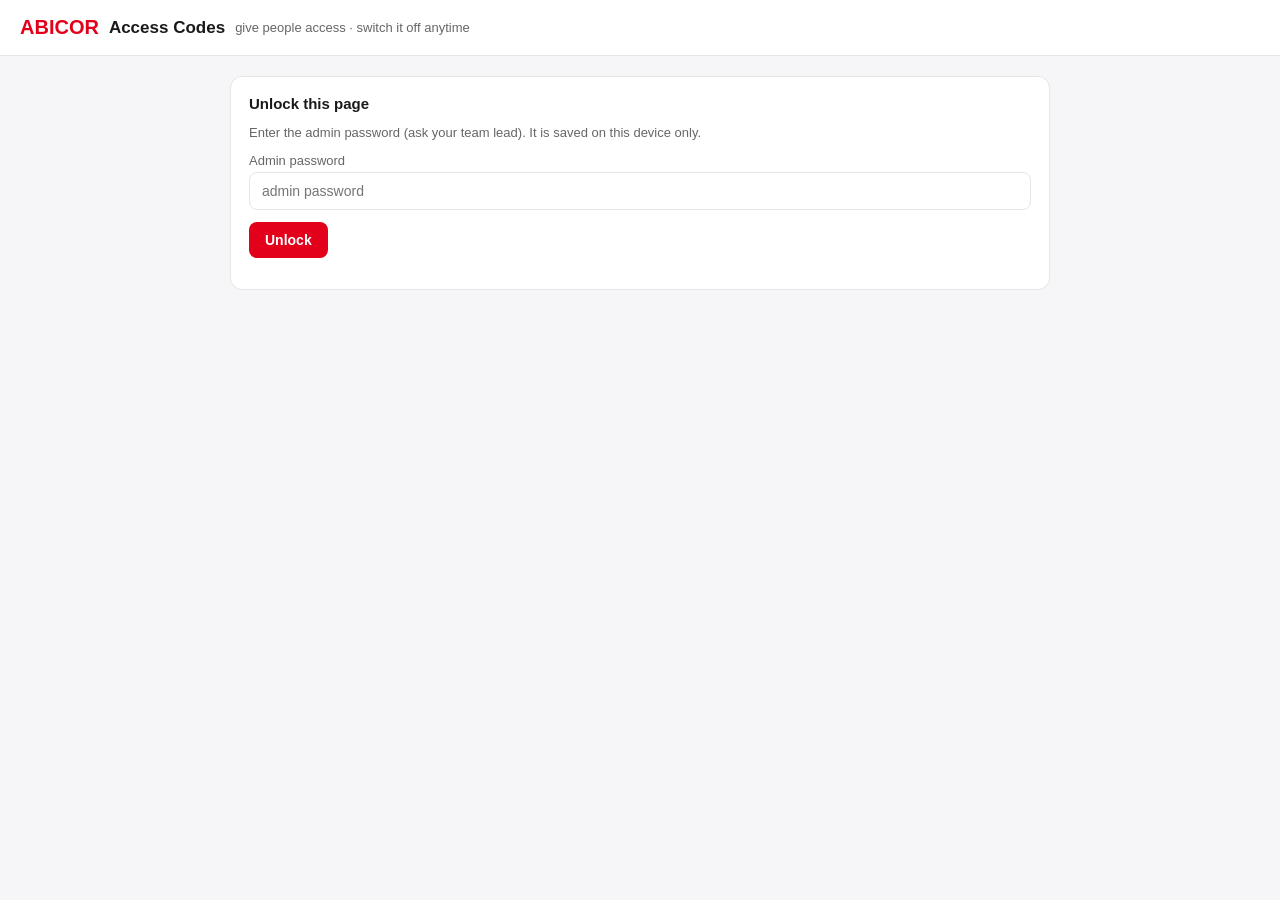
<file: static/admin.html>
<!doctype html>
<html lang="en">
<head>
<meta charset="utf-8"/>
<meta name="viewport" content="width=device-width, initial-scale=1"/>
<title>ABICOR — Access Codes</title>
<style>
 :root{--abi:#e2001a;--ink:#1a1a1a;--mut:#666;--line:#e6e6e6;--bg:#f6f6f8}
 *{box-sizing:border-box} body{font-family:-apple-system,Segoe UI,Roboto,Arial,sans-serif;margin:0;background:var(--bg);color:var(--ink)}
 header{background:#fff;border-bottom:1px solid var(--line);padding:16px 20px;display:flex;align-items:center;gap:10px}
 header h1{font-size:17px;margin:0} header .tag{color:var(--mut);font-size:13px}
 .wrap{max-width:860px;margin:0 auto;padding:20px}
 .card{background:#fff;border:1px solid var(--line);border-radius:12px;padding:18px;margin-bottom:18px}
 .card h2{font-size:15px;margin:0 0 6px}
 label{display:block;font-size:13px;color:var(--mut);margin:10px 0 4px}
 input{width:100%;padding:10px 12px;border:1px solid var(--line);border-radius:8px;font-size:14px}
 .row{display:flex;gap:12px;flex-wrap:wrap}.row>div{flex:1;min-width:150px}
 button{background:var(--abi);color:#fff;border:0;border-radius:8px;padding:10px 16px;font-size:14px;font-weight:600;cursor:pointer}
 button.ghost{background:#fff;color:var(--ink);border:1px solid var(--line)}
 button.warn{background:#fff;color:var(--abi);border:1px solid var(--abi);padding:6px 12px}
 table{width:100%;border-collapse:collapse;font-size:13px}th,td{text-align:left;padding:9px 8px;border-bottom:1px solid var(--line)}
 th{color:var(--mut);font-weight:600}
 .codebox{background:#0d1117;color:#7ee787;font-family:ui-monospace,Menlo,monospace;font-size:24px;padding:16px;border-radius:10px;text-align:center;letter-spacing:2px;margin:10px 0}
 .muted{color:var(--mut);font-size:13px}
 .pill{display:inline-block;padding:2px 9px;border-radius:999px;font-size:12px}
 .on{background:#e6f4ea;color:#137333}.off{background:#fce8e6;color:#c5221f}
 .hide{display:none}
</style>
</head>
<body>
<header>
  <strong style="color:var(--abi);font-size:20px">ABICOR</strong>
  <h1>Access Codes</h1><span class="tag">give people access · switch it off anytime</span>
</header>
<div class="wrap">

  <div class="card" id="loginCard">
    <h2>Unlock this page</h2>
    <p class="muted">Enter the admin password (ask your team lead). It is saved on this device only.</p>
    <label>Admin password</label>
    <input id="tok" type="password" placeholder="admin password" onkeydown="if(event.key==='Enter')saveTok()"/>
    <div style="margin-top:12px"><button onclick="saveTok()">Unlock</button></div>
    <p id="loginErr" class="muted" style="color:var(--abi)"></p>
  </div>

  <div id="appui" class="hide">
    <div class="card">
      <h2>Issue a new access code</h2>
      <p class="muted">A <b>code</b> lets one person use the ABICOR app on your Gemini key &mdash; they never see the key, and you can switch their code off in one click.</p>
      <label>Who is it for?</label>
      <input id="label" placeholder="e.g. ABICOR – Prasad"/>
      <div class="row">
        <div><label>Expires (optional)</label><input id="expires" type="date"/></div>
        <div><label>Max uses (optional)</label><input id="maxuses" type="number" min="1" placeholder="unlimited"/></div>
      </div>
      <div style="margin-top:14px">
        <button onclick="issue()">Issue code</button>
        <button class="ghost" onclick="logout()">Lock page</button>
      </div>
      <div id="newCodeWrap" class="hide">
        <p class="muted" style="margin-top:16px"><b>Copy this now &mdash; it is shown only once.</b> Give it to the person:</p>
        <div class="codebox" id="newCode"></div>
        <button class="ghost" onclick="copyCode()">Copy code</button>
      </div>
      <p id="issueErr" class="muted" style="color:var(--abi)"></p>
    </div>

    <div class="card">
      <h2 style="display:flex;justify-content:space-between;align-items:center">Existing codes
        <button class="ghost" style="padding:6px 12px" onclick="load()">Refresh</button></h2>
      <table>
        <thead><tr><th>Who</th><th>Hint</th><th>Status</th><th>Uses</th><th>Expires</th><th></th></tr></thead>
        <tbody id="rows"><tr><td colspan="6" class="muted">Loading&hellip;</td></tr></tbody>
      </table>
    </div>
  </div>
</div>
<script>
const $ = s => document.querySelector(s);
let TOK = localStorage.getItem('abi_admin') || '';
const hdr = () => ({'X-Admin-Token': TOK, 'Content-Type':'application/json'});
async function api(path, opt={}){
  opt.headers = Object.assign(hdr(), opt.headers||{});
  const r = await fetch(path, opt);
  if(r.status===401 || r.status===404) throw new Error('Wrong admin password (or admin not enabled on server).');
  if(!r.ok) throw new Error(((await r.json().catch(()=>({}))).detail) || ('HTTP '+r.status));
  return r.json();
}
function showApp(){ $('#loginCard').classList.add('hide'); $('#appui').classList.remove('hide'); }
function saveTok(){ TOK = $('#tok').value.trim(); localStorage.setItem('abi_admin', TOK); $('#loginErr').textContent='';
  load().then(showApp).catch(e => $('#loginErr').textContent = e.message); }
function logout(){ localStorage.removeItem('abi_admin'); location.reload(); }
async function load(){
  const d = await api('/api/admin/codes'); const rows = $('#rows'); rows.innerHTML='';
  if(!d.codes.length){ rows.innerHTML='<tr><td colspan="6" class="muted">No codes yet &mdash; issue one above.</td></tr>'; return; }
  for(const c of d.codes){
    const tr = document.createElement('tr');
    tr.innerHTML = `<td>${c.label||'&mdash;'}</td><td class="muted">${c.hint||''}</td>
      <td><span class="pill ${c.enabled?'on':'off'}">${c.enabled?'active':'revoked'}</span></td>
      <td>${c.uses||0}${c.max_uses?(' / '+c.max_uses):''}</td><td>${c.expires||'never'}</td>
      <td>${c.enabled?`<button class="warn" data-r="${c.id}">Revoke</button>`:`<button class="ghost" data-e="${c.id}">Enable</button>`}</td>`;
    rows.appendChild(tr);
  }
  rows.querySelectorAll('[data-r]').forEach(b => b.onclick = () => act('revoke', b.dataset.r));
  rows.querySelectorAll('[data-e]').forEach(b => b.onclick = () => act('enable', b.dataset.e));
}
async function act(verb, id){ await api(`/api/admin/codes/${id}/${verb}`, {method:'POST'}); load(); }
async function issue(){
  $('#issueErr').textContent='';
  try{
    const body = { label:$('#label').value.trim(), expires:$('#expires').value||null, max_uses:$('#maxuses').value||null };
    const r = await api('/api/admin/codes', {method:'POST', body:JSON.stringify(body)});
    $('#newCode').textContent = r.code; $('#newCodeWrap').classList.remove('hide'); $('#label').value=''; load();
  }catch(e){ $('#issueErr').textContent = e.message; }
}
function copyCode(){ navigator.clipboard.writeText($('#newCode').textContent); }
if(TOK){ load().then(showApp).catch(()=>{}); }
</script>
</body>
</html>
</file>
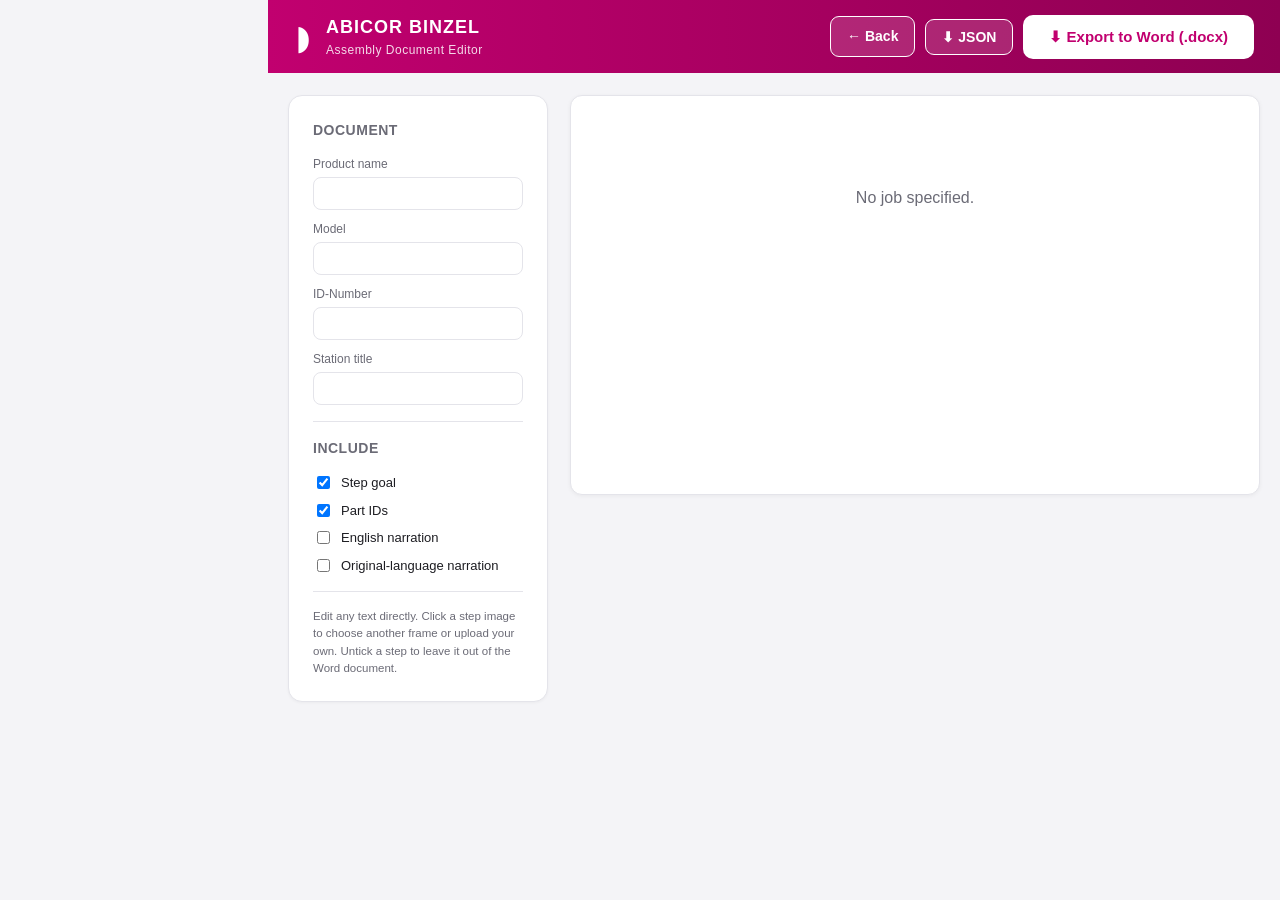
<file: static/editor.html>
<!DOCTYPE html>
<html lang="en">
<head>
<meta charset="utf-8"/>
<meta name="viewport" content="width=device-width, initial-scale=1"/>
<title>ABICOR · Assembly Editor</title>
<link rel="icon" type="image/png" href="/static/genius.png"/>
<link rel="stylesheet" href="/static/styles.css"/>
<link rel="stylesheet" href="/static/editor.css"/>
</head>
<body>
<header class="topbar">
  <div class="brand">
    <span class="logo-mark">◗</span>
    <div>
      <div class="brand-title">ABICOR BINZEL</div>
      <div class="brand-sub">Assembly Document Editor</div>
    </div>
  </div>
  <div class="ed-actions">
    <a class="btn-ghost" id="back" href="/">← Back</a>
    <button class="btn-ghost" id="dl-json">⬇ JSON</button>
    <button class="btn-primary" id="export">⬇ Export to Word (.docx)</button>
  </div>
</header>

<main class="ed-main">
  <aside class="ed-side">
    <div class="card">
      <h2>Document</h2>
      <label class="fld">Product name<input id="s-name"/></label>
      <label class="fld">Model<input id="s-model"/></label>
      <label class="fld">ID-Number<input id="s-id"/></label>
      <label class="fld">Station title<input id="s-station"/></label>
      <hr/>
      <h2>Include</h2>
      <label class="chk"><input type="checkbox" id="t-goal" checked/> Step goal</label>
      <label class="chk"><input type="checkbox" id="t-parts" checked/> Part IDs</label>
      <label class="chk"><input type="checkbox" id="t-narr"/> English narration</label>
      <label class="chk"><input type="checkbox" id="t-biling"/> Original-language narration</label>
      <hr/>
      <div class="muted small">Edit any text directly. Click a step image to
        choose another frame or upload your own. Untick a step to leave it out
        of the Word document.</div>
    </div>
  </aside>

  <section class="ed-doc" id="doc">
    <div class="loading" id="loading">Loading document…</div>
  </section>
</main>

<!-- image picker modal -->
<div class="modal hidden" id="picker">
  <div class="modal-box">
    <div class="modal-head">
      <b>Choose an image for this step</b>
      <button class="x" id="picker-close">✕</button>
    </div>
    <div class="opts" id="picker-opts">Extracting frames…</div>
    <div class="modal-foot">
      <label class="btn-ghost upload-btn">⬆ Upload your own
        <input type="file" id="picker-upload" accept="image/*" hidden/></label>
    </div>
  </div>
</div>

<script src="/static/editor.js"></script>
</body>
</html>
</file>
<file: static/styles.css>
:root{
  --magenta:#C1006F; --magenta-d:#8e0052; --ink:#1d1d22; --muted:#6b6b76;
  --line:#e4e4ea; --bg:#f4f4f7; --card:#ffffff; --ok:#1f9d55; --warn:#c0392b;
  --chip:#f0eef4;
}
*{box-sizing:border-box}
body{margin:0;font-family:"Segoe UI",Roboto,Helvetica,Arial,sans-serif;
  color:var(--ink);background:var(--bg);line-height:1.5}
h1{font-size:24px;margin:0 0 6px}
h2{font-size:19px;margin:0 0 14px}
.muted{color:var(--muted);font-size:14px}
.hidden{display:none!important}

/* top bar */
.topbar{display:flex;align-items:center;justify-content:space-between;
  background:linear-gradient(90deg,var(--magenta),var(--magenta-d));
  color:#fff;padding:14px 26px}
.brand{display:flex;align-items:center;gap:14px}
.logo-mark{font-size:34px;line-height:1;transform:scaleX(.8)}
.brand-title{font-weight:800;letter-spacing:1px;font-size:18px}
.brand-sub{font-size:12px;opacity:.85;letter-spacing:.5px}
.brand-note{font-size:13px;opacity:.9}
.top-right{display:flex;align-items:center;gap:14px}
.gear{background:rgba(255,255,255,.18);border:1px solid rgba(255,255,255,.5);color:#fff;
  width:34px;height:34px;border-radius:50%;cursor:pointer;font-size:16px;line-height:1}
.gear:hover{background:rgba(255,255,255,.32)}
.fun{background:transparent;border:0;color:rgba(255,255,255,.25);width:22px;height:34px;
  cursor:pointer;font-size:14px;line-height:1;padding:0;transition:.2s}
.fun:hover{color:rgba(255,255,255,.6)}
.fun.on{color:#ffe14d;text-shadow:0 0 10px #ffd000;animation:funpulse 1s infinite}
@keyframes funpulse{0%,100%{transform:scale(1)}50%{transform:scale(1.3)}}

/* ===== session sidebar (logo · sessions · team) ===== */
body{padding-left:268px;transition:padding-left .22s ease}
#sidebar{position:fixed;left:0;top:0;bottom:0;width:268px;z-index:50;transition:transform .22s ease;
  --sb-bg:#faf6ee;--sb-ink:#22222a;--sb-sub:#7a7787;--sb-line:#e7e2d8;
  --sb-hover:#efe9dd;--sb-active:#f6e7f0;--sb-thumb:#e9e3d6;
  background:var(--sb-bg);color:var(--sb-ink);display:flex;flex-direction:column;
  border-right:1px solid var(--sb-line)}
.sb-top{display:flex;align-items:center;gap:11px;padding:16px 16px 10px}
.sb-logo{width:36px;height:36px;border-radius:9px;object-fit:cover}
.sb-title{font-weight:800;letter-spacing:.5px;line-height:1.15;font-size:16px}
.sb-title span{display:block;font-weight:500;font-size:11px;opacity:.55;letter-spacing:.6px}
.sb-new{margin:2px 12px 8px;padding:9px;border:0;border-radius:9px;cursor:pointer;
  background:linear-gradient(90deg,#C1006F,#8e0052);color:#fff;font-weight:600;font-size:13px}
.sb-new:hover{filter:brightness(1.12)}
.sb-list{flex:1;overflow-y:auto;padding:4px 10px}
.sb-empty{color:var(--sb-sub);font-size:12px;padding:16px 8px;text-align:center}
.sb-sec{color:var(--sb-sub);font-size:10px;text-transform:uppercase;letter-spacing:1px;margin:12px 6px 4px}
.sb-card{display:flex;gap:9px;align-items:center;padding:7px;border-radius:9px;cursor:pointer;
  margin-bottom:4px;border:1px solid transparent}
.sb-card:hover{background:var(--sb-hover)}
.sb-card.active{background:var(--sb-active);border-color:#C1006F}
.sb-thumb{width:44px;height:33px;border-radius:5px;object-fit:cover;background:var(--sb-thumb);flex:0 0 auto}
.sb-meta{flex:1;min-width:0}
.sb-name{font-size:12.5px;font-weight:600;white-space:nowrap;overflow:hidden;text-overflow:ellipsis}
.sb-sub{font-size:10.5px;color:var(--sb-sub);white-space:nowrap;overflow:hidden;text-overflow:ellipsis}
.sb-badge{font-size:9px;padding:1px 7px;border-radius:20px;font-weight:700;flex:0 0 auto}
.sb-badge.done{background:#e2f3ea;color:#1f9d55}
.sb-badge.run{background:#f6edcf;color:#9a7b12}
.sb-badge.err{background:#f7e0e4;color:#c0392b}
.sb-arch-btn{background:transparent;border:0;color:var(--sb-sub);cursor:pointer;font-size:13px;opacity:0;flex:0 0 auto}
.sb-card:hover .sb-arch-btn{opacity:.85}
.sb-arch-btn:hover{color:var(--sb-ink)}
.sb-team{border-top:1px solid var(--sb-line);padding:11px 16px 13px}
.sb-team-cap{font-size:9px;text-transform:uppercase;letter-spacing:1.5px;color:var(--sb-sub);margin-bottom:5px}
.sb-team-names{font-size:12px;color:var(--sb-ink);font-weight:500;line-height:1.75}
body.fun-mode #sidebar{--sb-bg:#0c0a16;--sb-ink:#f1f1f8;--sb-sub:#9aa0bd;--sb-line:#2a2740;
  --sb-hover:#1c1830;--sb-active:#241b2f;--sb-thumb:#2a2735;border-right-color:#ff2db8}
.sb-graph{margin:0 12px 8px;padding:8px;border:1px solid var(--sb-line);border-radius:9px;cursor:pointer;
  background:transparent;color:var(--sb-ink);font-weight:600;font-size:12.5px}
.sb-graph:hover{background:var(--sb-hover);border-color:#C1006F}
.sb-sort{padding:0 12px 6px}
.sb-sort select{width:100%;padding:5px 7px;border:1px solid var(--sb-line);border-radius:7px;
  background:var(--sb-bg);color:var(--sb-ink);font-size:11.5px;cursor:pointer}
/* combined knowledge graph modal */
.kg-modal{position:fixed;top:0;left:0;right:0;bottom:0;z-index:400;background:#0e0c16}
.kg-head{position:absolute;top:0;left:0;right:0;height:54px;box-sizing:border-box;
  display:flex;align-items:center;gap:18px;padding:0 18px;background:#15131c;color:#fff;
  border-bottom:1px solid #2a2740}
.kg-title{font-weight:800;font-size:15px;display:flex;align-items:center;gap:9px;white-space:nowrap}
.kg-stats{font-weight:500;font-size:12px;color:#9aa0bd}
.kg-legend{display:flex;gap:13px;flex-wrap:wrap;flex:1;font-size:11px;color:#cfcde0}
.kg-legend span{display:inline-flex;align-items:center;gap:5px}
.kg-legend i{width:11px;height:11px;border-radius:3px;display:inline-block}
.kg-head .x{background:#241f33;border:0;color:#fff;width:30px;height:30px;border-radius:8px;cursor:pointer;font-size:14px;flex:0 0 auto}
.kg-head .x:hover{background:#3a3450}
#kg-canvas{position:absolute;top:54px;left:0;right:0;bottom:0;background:#0e0c16}
.kg-ask-wrap{position:absolute;top:66px;left:50%;transform:translateX(-50%);width:640px;max-width:92%;z-index:5}
.kg-ask{width:100%;box-sizing:border-box;padding:12px 16px;border-radius:12px;border:1px solid #322c48;
  background:#1b1830;color:#fff;font-size:14px;box-shadow:0 10px 32px rgba(0,0,0,.45);outline:none}
.kg-ask:focus{border-color:#C1006F}
.kg-ask::placeholder{color:#8a87a0}
.kg-answer{margin-top:10px;background:#15131c;border:1px solid #2a2740;border-radius:13px;
  padding:14px 16px;color:#e8e8f0;font-size:13.5px;line-height:1.55;box-shadow:0 12px 36px rgba(0,0,0,.5);
  max-height:48vh;overflow:auto}
.kg-ans-text{margin:0 0 6px;white-space:pre-wrap}
.kg-ans-label{font-size:10px;text-transform:uppercase;letter-spacing:1px;color:#8a87a0;margin:10px 0 7px}
.kg-chip{display:inline-flex;align-items:center;gap:8px;background:#241b2f;border:1px solid #3a2a44;
  border-radius:10px;padding:6px 11px 6px 6px;margin:0 7px 7px 0;cursor:pointer;font-size:12px;color:#fff}
.kg-chip:hover{border-color:#C1006F;background:#2c2138}
.kg-chip img{width:36px;height:25px;border-radius:5px;object-fit:cover;background:#0e0c16}
.kg-parts{display:flex;gap:10px;flex-wrap:wrap;margin-top:2px}
.kg-part{width:122px;background:#1b1830;border:1px solid #322c48;border-radius:10px;padding:7px;cursor:pointer;text-align:center;transition:border-color .15s}
.kg-part:hover{border-color:#C1006F}
.kg-part img{width:100%;height:74px;object-fit:cover;border-radius:6px;background:#0e0c16;transition:opacity .2s}
.kg-part-name{font-size:11px;margin-top:6px;color:#e8e8f0;white-space:nowrap;overflow:hidden;text-overflow:ellipsis}
.kg-part-id{font-size:11.5px;font-weight:700;color:#ff7ad1;margin-top:2px}
.kg-part-id.none{color:#6f6c80;font-weight:500;font-size:9.5px}
.sb-toggle{background:rgba(255,255,255,.18);border:1px solid rgba(255,255,255,.42);color:#fff;
  width:32px;height:32px;border-radius:8px;cursor:pointer;font-size:15px;flex:0 0 auto;line-height:1}
.sb-toggle:hover{background:rgba(255,255,255,.32)}
body.sb-collapsed{padding-left:0}
body.sb-collapsed #sidebar{transform:translateX(-100%)}
body.sb-collapsed .foot{left:0}
@media(max-width:820px){body{padding-left:0}#sidebar{transform:translateX(-100%)}.foot{left:0}}

/* ===== FUN MODE: confetti + full party/dark theme (toggled by the subtle • dot) ===== */
.confetti{position:fixed;top:-24px;z-index:300;border-radius:2px;pointer-events:none;
  animation:confettifall 3.4s linear forwards}
@keyframes confettifall{0%{opacity:1}to{transform:translateY(112vh) rotate(760deg);opacity:.25}}

body.fun-mode{--bg:#08060f;--ink:#f1f1f8;--muted:#9aa0bd;--line:#23263a;--card:#11131f;--chip:#1b2034;
  background:radial-gradient(1100px 560px at 80% -10%, #06223a, #08060f 55%),
             radial-gradient(900px 500px at 10% 0%, #1a0738, #08060f 60%)}
body.fun-mode .topbar{background:linear-gradient(90deg,#ff2db8,#7a00ff,#00e0c0,#ffd000,#ff2db8);
  background-size:300% 100%;animation:funhue 5s linear infinite}
@keyframes funhue{to{background-position:300% 0}}
body.fun-mode h1,body.fun-mode h2,body.fun-mode .brand-title,body.fun-mode .station-title{
  text-shadow:0 0 16px rgba(255,45,184,.55)}
body.fun-mode .card,body.fun-mode .doc-head,body.fun-mode .step,body.fun-mode .onto-card,
body.fun-mode .ed-doc{background:var(--card);border-color:#2a2e48;
  box-shadow:0 0 0 1px rgba(0,224,192,.08),0 10px 40px rgba(122,0,255,.16)}
body.fun-mode .btn-primary{background:linear-gradient(90deg,#ff2db8,#00e0c0)}
body.fun-mode .btn-ghost{border-color:#ff2db8;color:#ff7ad1;background:#15101f}
body.fun-mode .meta-chip,body.fun-mode .chip{background:#241d3a;color:#f3f1fa}
body.fun-mode input,body.fun-mode select,body.fun-mode textarea{background:#1a1430;color:#f3f1fa;border-color:#3a3258}
body.fun-mode .drop{background:#160f28;border-color:#3a3258}
body.fun-mode .muted,body.fun-mode .foot{color:#a7a3c4}

/* modal (shared) */
.modal{position:fixed;inset:0;background:rgba(0,0,0,.5);display:flex;
  align-items:center;justify-content:center;z-index:80}
.modal-box{background:#fff;border-radius:14px;width:min(440px,92vw);padding:20px 22px}
.modal-head{display:flex;justify-content:space-between;align-items:center;margin-bottom:8px;
  font-size:16px}
.modal-head .x{border:0;background:none;font-size:18px;cursor:pointer;color:var(--muted)}
.key-in{width:100%;padding:11px 12px;border:1px solid var(--line);border-radius:9px;
  font-size:14px;margin:8px 0}
.key-in:focus{outline:none;border-color:var(--magenta)}
.key-status{font-size:12.5px;min-height:18px;margin-bottom:6px}
.key-status.ok{color:var(--ok)} .key-status.err{color:var(--warn)}
.modal-foot{display:flex;justify-content:flex-end;margin-top:6px;gap:8px}
.small{font-size:12px}

/* template editor */
.tmpl-box{width:min(620px,94vw);max-height:88vh;overflow:auto}
.tmpl-grid{display:grid;grid-template-columns:1fr 1fr;gap:10px;margin:12px 0}
.tmpl-grid label{display:flex;flex-direction:column;font-size:11.5px;color:var(--muted);gap:3px}
.tmpl-grid input{padding:7px 9px;border:1px solid var(--line);border-radius:7px;font-size:13px;color:var(--ink)}
.tmpl-grid input:focus{outline:none;border-color:var(--magenta)}
.tmpl-grid .tmpl-wide{grid-column:1 / -1}
.tmpl-toggles{display:flex;flex-wrap:wrap;gap:14px;font-size:13px;margin-bottom:6px}
.tmpl-toggles label{display:flex;align-items:center;gap:6px;cursor:pointer}
.tpl-row{display:flex;align-items:center;gap:10px;flex-direction:row !important}
.tpl-label{font-size:11.5px;color:var(--muted)}
.tpl-current{font-size:13px;font-weight:600;background:var(--chip);border-radius:7px;padding:5px 10px}
.tpl-upload{font-size:12.5px;color:var(--magenta);border:1px solid var(--magenta);border-radius:8px;
  padding:5px 12px;cursor:pointer}
.tpl-upload:hover{background:#fdf2f8}

/* highlight mode selector */
.hl-mode{display:inline-flex;border:1px solid var(--magenta);border-radius:8px;overflow:hidden;
  margin-left:auto}
.hl-mode button{border:0;background:#fff;color:var(--magenta);padding:7px 12px;font-size:12.5px;
  font-weight:600;cursor:pointer}
.hl-mode button.active{background:var(--magenta);color:#fff}
.hl-mode button:disabled{opacity:.4;cursor:not-allowed}
.mode-row{display:flex;align-items:center;gap:8px;margin:6px 0 2px}
.mode-row .lbl{font-size:12px;color:var(--muted)}

main{max-width:1060px;margin:26px auto;padding:0 20px;
  display:flex;flex-direction:column;gap:22px}
.card{background:var(--card);border:1px solid var(--line);border-radius:14px;
  padding:24px;box-shadow:0 1px 3px rgba(0,0,0,.04)}

/* upload */
.grid{display:grid;grid-template-columns:1fr 1fr;gap:14px;margin:18px 0}
.drop{display:flex;flex-direction:column;align-items:center;justify-content:center;
  gap:6px;border:2px dashed var(--line);border-radius:12px;padding:26px;
  cursor:pointer;transition:.15s;text-align:center;background:#fafafb}
.drop:hover{border-color:var(--magenta);background:#fdf7fb}
.drop.set{border-color:var(--magenta);border-style:solid;background:#fdf2f8}
.drop.drag{border-color:var(--magenta);background:#fbe6f2;transform:scale(1.01)}
.drop.missing{border-color:var(--warn);background:#fdeeec;animation:shake .35s}
@keyframes shake{0%,100%{transform:translateX(0)}25%{transform:translateX(-5px)}75%{transform:translateX(5px)}}
.drop-icon{font-size:26px}
.drop-main{font-weight:600}
.drop-sub{font-size:12px;color:var(--muted);word-break:break-all}
.fields{display:grid;grid-template-columns:1fr 1fr 1fr;gap:10px;margin-bottom:18px}
.fields input{padding:11px 12px;border:1px solid var(--line);border-radius:9px;font-size:14px}
.fields input:focus{outline:none;border-color:var(--magenta)}
.chunk-row{display:flex;align-items:center;gap:10px;margin-bottom:16px;font-size:13px;flex-wrap:wrap}
.chunk-row>span:first-child{font-weight:600}
.chunk-row select{padding:8px 10px;border:1px solid var(--line);border-radius:8px;font-size:13px}
.chunk-row select:focus{outline:none;border-color:var(--magenta)}

.howto-video{width:100%;border-radius:12px;border:1px solid var(--line);margin-top:12px;
  background:#000;max-height:520px}

.btn-primary{background:var(--magenta);color:#fff;border:0;border-radius:10px;
  padding:13px 26px;font-size:15px;font-weight:700;cursor:pointer;transition:.15s}
.btn-primary:hover{background:var(--magenta-d)}
.btn-primary:disabled{opacity:.5;cursor:not-allowed}

/* progress */
#progress-card{text-align:center}
.loading-logo{width:200px;height:200px;border-radius:50%;display:block;margin:6px auto 16px;
  box-shadow:0 8px 30px rgba(0,0,0,.18);animation:logospin 3.2s linear infinite}
@keyframes logospin{to{transform:rotate(360deg)}}
#progress-card h2{text-align:center}
#progress-card .stage-list{display:inline-block;text-align:left}
.bar{height:10px;background:var(--chip);border-radius:6px;overflow:hidden}
.bar-fill{height:100%;width:0;background:linear-gradient(90deg,var(--magenta),#ff4fb0);
  transition:width .4s}
.stage{margin-top:12px;font-weight:600}
.stage-list{margin:10px 0 0;padding-left:18px;color:var(--muted);font-size:13px}

/* result header */
.doc-head{background:var(--card);border:1px solid var(--line);border-radius:14px;
  padding:22px 24px;border-left:6px solid var(--magenta)}
.doc-head h1{font-size:22px}
.doc-meta{display:flex;flex-wrap:wrap;gap:8px;margin:10px 0}
.meta-chip{background:var(--chip);border-radius:20px;padding:4px 12px;font-size:12px;
  color:var(--ink)}
.meta-chip b{color:var(--magenta)}
.doc-actions{margin-top:14px;display:flex;gap:10px}
.btn-ghost{background:#fff;border:1px solid var(--magenta);color:var(--magenta);
  border-radius:9px;padding:9px 16px;font-weight:600;cursor:pointer;font-size:14px}
.btn-ghost:hover{background:#fdf2f8}

/* refine & rerun panel */
.refine{margin-top:14px;background:#faf7fb;border:1px solid var(--line);border-radius:12px;padding:14px}
.refine-title{font-size:13px;font-weight:600;color:var(--ink);margin-bottom:10px}
.refine-presets{display:flex;flex-wrap:wrap;gap:7px;margin-bottom:10px}
.refine-presets button{background:#fff;border:1px solid var(--magenta);color:var(--magenta);
  border-radius:20px;padding:5px 12px;font-size:12.5px;cursor:pointer;transition:.12s}
.refine-presets button:hover{background:var(--magenta);color:#fff}
.refine textarea{width:100%;min-height:64px;border:1px solid var(--line);border-radius:9px;
  padding:10px 12px;font-size:13.5px;font-family:inherit;resize:vertical;margin-bottom:10px}
.refine textarea:focus{outline:none;border-color:var(--magenta)}

.station-title{margin:24px 4px 12px;font-size:17px;font-weight:800;color:var(--magenta-d)}

/* step card */
.step{display:grid;grid-template-columns:300px 1fr;gap:20px;background:var(--card);
  border:1px solid var(--line);border-radius:14px;padding:18px;margin-bottom:16px}
.step-img{width:100%;border-radius:10px;border:1px solid var(--line);background:#000;
  aspect-ratio:16/9;object-fit:cover}
.step-cap{font-size:11px;color:var(--muted);text-align:center;margin-top:5px}
.step-num{display:inline-flex;align-items:center;justify-content:center;
  width:30px;height:30px;border-radius:50%;background:var(--magenta);color:#fff;
  font-weight:800;font-size:14px;margin-right:10px}
.step-title{font-size:17px;font-weight:700;display:flex;align-items:center}
.ts{margin-left:auto;font-size:12px;color:var(--muted);background:var(--chip);
  padding:3px 10px;border-radius:20px}
.goal{color:var(--muted);font-size:13px;margin:6px 0 12px}

.points{list-style:none;margin:0 0 12px;padding:0;counter-reset:p}
.points li{display:flex;gap:10px;align-items:flex-start;padding:6px 0;
  border-bottom:1px dashed var(--line)}
.points li:last-child{border-bottom:0}
.pt-n{counter-increment:p;min-width:22px;height:22px;border-radius:6px;
  background:var(--chip);color:var(--ink);font-weight:700;font-size:12px;
  display:flex;align-items:center;justify-content:center}
.pt-n::before{content:counter(p)}
.act{font-size:10px;font-weight:700;text-transform:uppercase;letter-spacing:.4px;
  padding:2px 7px;border-radius:5px;color:#fff;white-space:nowrap;margin-top:1px}
.act.pick_up,.act.position,.act.align,.act.route{background:#3478c2}
.act.connect,.act.insert{background:#7b59c0}
.act.screw,.act.tighten,.act.press{background:#c1006f}
.act.remove{background:#b0455a}
.act.verify{background:#1f9d55}
.act.other{background:#7a7a85}
.pt-text{flex:1}
.pt-shot{width:66px;height:38px;object-fit:cover;border-radius:6px;border:1px solid var(--line);
  cursor:zoom-in;flex:0 0 auto;margin-left:8px;background:#000}
.pt-shot:hover{border-color:var(--magenta)}
.nlang{display:inline-block;font-size:10px;font-weight:700;text-transform:uppercase;letter-spacing:.4px;
  color:#fff;background:var(--magenta);border-radius:5px;padding:1px 6px;margin-right:6px;vertical-align:1px}
.narr-body .orig{color:var(--ink);font-style:normal;margin-bottom:5px}
.narr-body .nen{color:var(--muted)}

.block-label{font-size:11px;font-weight:700;text-transform:uppercase;
  letter-spacing:.5px;color:var(--muted);margin:10px 0 5px}
.hint-sm{font-weight:500;text-transform:none;letter-spacing:0;color:var(--magenta)}

/* per-component Part-ID picker */
.comp-row{display:flex;align-items:center;gap:8px;margin:5px 0;flex-wrap:wrap}
.comp-name{font-size:13px;font-weight:600;min-width:120px;flex:0 0 auto}
.part-pick{flex:1;min-width:200px;max-width:430px;padding:6px 8px;border:1px solid var(--line);
  border-radius:8px;font-size:12.5px;background:#fff;cursor:pointer}
.part-pick:focus{outline:none;border-color:var(--magenta)}
.part-custom{padding:6px 9px;border:1px solid var(--magenta);border-radius:8px;font-size:12.5px;
  width:150px}
.part-custom:focus{outline:none}
.part-pick.saved,.part-custom.saved{border-color:var(--ok);box-shadow:0 0 0 2px rgba(31,157,85,.25)}
.saved-tag{font-size:10px;color:var(--ok);font-weight:700;background:#eafaf0;border-radius:10px;
  padding:1px 6px;margin-left:6px}
.chips{display:flex;flex-wrap:wrap;gap:7px}
.chip{background:var(--chip);border-radius:7px;padding:5px 10px;font-size:12.5px}
.chip .pid{color:var(--magenta);font-weight:700;margin-left:6px}
.conf{font-size:10px;color:#fff;border-radius:10px;padding:1px 7px;margin-left:6px}
.conf.hi{background:var(--ok)} .conf.lo{background:#caa53a}
.deictic{font-size:12.5px;color:var(--muted);margin:3px 0}
.deictic b{color:var(--ink)}
.tip,.warn{font-size:12.5px;border-radius:8px;padding:7px 11px;margin-top:7px}
.tip{background:#eafaf0;border-left:3px solid var(--ok)}
.warn{background:#fdeeec;border-left:3px solid var(--warn)}
details.narr{margin-top:10px}
details.narr summary{cursor:pointer;font-size:12px;color:var(--magenta);font-weight:600}
.narr-body{font-size:12.5px;margin-top:6px;color:var(--ink)}
.narr-body .orig{color:var(--muted);font-style:italic}

/* per-step media (video snippet / frame / highlight) */
.media-col{display:flex;flex-direction:column;gap:8px}
.media{position:relative;width:100%;aspect-ratio:16/9;border-radius:10px;overflow:hidden;
  border:1px solid var(--line);background:#000;cursor:zoom-in}
.media .snip,.media .still{position:absolute;inset:0;width:100%;height:100%;object-fit:cover}
.media-badge{position:absolute;left:0;bottom:0;background:rgba(0,0,0,.62);color:#fff;
  font-size:11px;padding:4px 9px;border-radius:0 8px 0 8px;max-width:100%}
.media-ctrl{display:flex;gap:6px}
.media-ctrl select{flex:1;min-width:0;padding:6px 6px;border:1px solid var(--line);
  border-radius:8px;font-size:11.5px;background:#fff;cursor:pointer}
.media-ctrl select:focus{outline:none;border-color:var(--magenta)}

/* lightbox */
.lightbox{position:fixed;inset:0;background:rgba(0,0,0,.85);display:none;z-index:90;
  align-items:center;justify-content:center}
.lightbox.show{display:flex}
.lightbox .lb-body img,.lightbox .lb-body video{max-width:92vw;max-height:88vh;border-radius:10px}
.lightbox .lb-close{position:absolute;top:18px;right:24px;background:rgba(255,255,255,.15);
  border:1px solid #fff;color:#fff;width:40px;height:40px;border-radius:50%;font-size:18px;cursor:pointer}

/* inline edit mode */
#result.editing .step-title-text,#result.editing .pt-text{background:#fffbe6;
  outline:1px dashed var(--magenta);border-radius:4px;padding:1px 4px}
#toggle-edit.active{background:var(--magenta-d)}

.onto-card{background:var(--card);border:1px solid var(--line);border-radius:14px;
  padding:18px;text-align:center}
.onto-meta{display:flex;flex-wrap:wrap;gap:8px;justify-content:center;margin-bottom:12px}
.onto-img{max-width:100%;border:1px solid var(--line);border-radius:10px;cursor:zoom-in;
  background:#fff}
.small{font-size:11.5px;margin-top:8px}

.foot{position:fixed;left:268px;right:0;bottom:0;z-index:30;text-align:center;
  color:var(--muted);font-size:11px;line-height:1.45;padding:8px 20px;
  background:var(--bg);border-top:1px solid var(--line);
  transition:transform .45s ease,opacity .45s ease,left .22s ease}
.foot.hide{transform:translateY(125%);opacity:0;pointer-events:none}
.err{background:#fdeeec;border:1px solid var(--warn);color:#7a1d12;
  border-radius:12px;padding:18px}
@media(max-width:720px){.step{grid-template-columns:1fr}.grid,.fields{grid-template-columns:1fr}}
</file>
<file: static/editor.css>
.ed-actions{display:flex;gap:10px;align-items:center}
.ed-actions .btn-ghost{background:rgba(255,255,255,.15);border-color:#fff;color:#fff;
  text-decoration:none}
.ed-actions .btn-ghost:hover{background:rgba(255,255,255,.28)}
.ed-actions .btn-primary{background:#fff;color:var(--magenta)}
.ed-actions .btn-primary:hover{background:#ffe9f5}

.ed-main{display:grid;grid-template-columns:260px 1fr;gap:22px;
  max-width:1180px;margin:22px auto;padding:0 20px;align-items:start}
.ed-side{position:sticky;top:18px}
.ed-side h2{font-size:14px;text-transform:uppercase;letter-spacing:.5px;color:var(--muted)}
.fld{display:flex;flex-direction:column;font-size:12px;color:var(--muted);
  gap:4px;margin-bottom:10px}
.fld input{padding:8px 10px;border:1px solid var(--line);border-radius:8px;
  font-size:13px;color:var(--ink)}
.fld input:focus{outline:none;border-color:var(--magenta)}
.chk{display:flex;align-items:center;gap:8px;font-size:13px;margin-bottom:8px;cursor:pointer}
.small{font-size:11.5px;line-height:1.5}
hr{border:0;border-top:1px solid var(--line);margin:16px 0}

/* document sheet */
.ed-doc{background:#fff;border:1px solid var(--line);border-radius:12px;
  padding:30px 34px;box-shadow:0 1px 4px rgba(0,0,0,.05);min-height:400px}
.sheet-head{border-bottom:2px solid var(--magenta);padding-bottom:12px;margin-bottom:6px}
.sheet-head .ttl{font-size:22px;font-weight:800}
.sheet-head .sub{font-size:13px;color:var(--muted)}
.sheet-station{text-align:center;font-weight:800;text-decoration:underline;
  margin:16px 0;color:var(--magenta-d)}

.estep{display:grid;grid-template-columns:1fr 240px;gap:18px;padding:16px 0;
  border-bottom:1px dashed var(--line)}
.estep.off{opacity:.4}
.estep .row1{display:flex;align-items:center;gap:10px;margin-bottom:6px}
.estep .num{width:26px;height:26px;border-radius:50%;background:var(--magenta);
  color:#fff;font-weight:800;font-size:13px;display:flex;align-items:center;justify-content:center}
.estep input.title{flex:1;border:1px solid transparent;border-radius:7px;padding:6px 8px;
  font-size:16px;font-weight:700;color:var(--ink)}
.estep input.title:hover,.estep textarea:hover{background:#faf7fb}
.estep input.title:focus,.estep textarea:focus{outline:none;border-color:var(--magenta);background:#fff}
.estep .inc{margin-left:auto}
.goal-in{width:100%;border:1px solid transparent;border-radius:7px;padding:5px 8px;
  font-size:12.5px;color:var(--muted);font-style:italic;resize:vertical;font-family:inherit}
.bul{display:flex;gap:8px;align-items:flex-start;margin:5px 0}
.bul .dot{color:var(--magenta);font-weight:800;margin-top:7px}
.bul textarea{flex:1;border:1px solid transparent;border-radius:7px;padding:5px 8px;
  font-size:13px;resize:vertical;font-family:inherit;min-height:30px}
.bul .del{border:0;background:none;color:#c0392b;cursor:pointer;font-size:15px;opacity:.5}
.bul .del:hover{opacity:1}
.add-bul{border:1px dashed var(--line);background:none;border-radius:7px;padding:5px 10px;
  font-size:12px;color:var(--magenta);cursor:pointer;margin-top:4px}
.add-bul:hover{border-color:var(--magenta)}
.eparts{margin-top:8px;display:flex;flex-wrap:wrap;gap:6px}
.epart{font-size:11px;background:var(--chip);border-radius:6px;padding:3px 8px}
.epart b{color:var(--magenta)}

.imgwrap{cursor:pointer;position:relative}
.imgwrap img{width:100%;border-radius:9px;border:1px solid var(--line);background:#000;
  aspect-ratio:16/9;object-fit:cover}
.imgwrap .hint{position:absolute;inset:auto 0 0 0;background:rgba(0,0,0,.55);color:#fff;
  font-size:11px;text-align:center;padding:4px;border-radius:0 0 9px 9px;opacity:0;transition:.15s}
.imgwrap:hover .hint{opacity:1}

/* modal */
.modal{position:fixed;inset:0;background:rgba(0,0,0,.5);display:flex;
  align-items:center;justify-content:center;z-index:50}
.modal-box{background:#fff;border-radius:14px;width:min(680px,92vw);max-height:86vh;
  overflow:auto;padding:18px 20px}
.modal-head{display:flex;justify-content:space-between;align-items:center;margin-bottom:12px}
.modal-head .x{border:0;background:none;font-size:18px;cursor:pointer;color:var(--muted)}
.opts{display:grid;grid-template-columns:repeat(2,1fr);gap:10px}
.opt{border:2px solid var(--line);border-radius:9px;overflow:hidden;cursor:pointer;transition:.12s}
.opt:hover{border-color:var(--magenta)}
.opt img{width:100%;display:block;aspect-ratio:16/9;object-fit:cover}
.opt .t{font-size:11px;text-align:center;padding:3px;color:var(--muted)}
.modal-foot{margin-top:14px;display:flex;justify-content:flex-end}
.upload-btn{cursor:pointer}
.loading{color:var(--muted);text-align:center;padding:60px}
.toast{position:fixed;bottom:24px;left:50%;transform:translateX(-50%);
  background:var(--ink);color:#fff;padding:11px 20px;border-radius:10px;font-size:14px;
  z-index:60;opacity:0;transition:.25s}
.toast.show{opacity:1}
@media(max-width:820px){.ed-main{grid-template-columns:1fr}.estep{grid-template-columns:1fr}}
</file>
